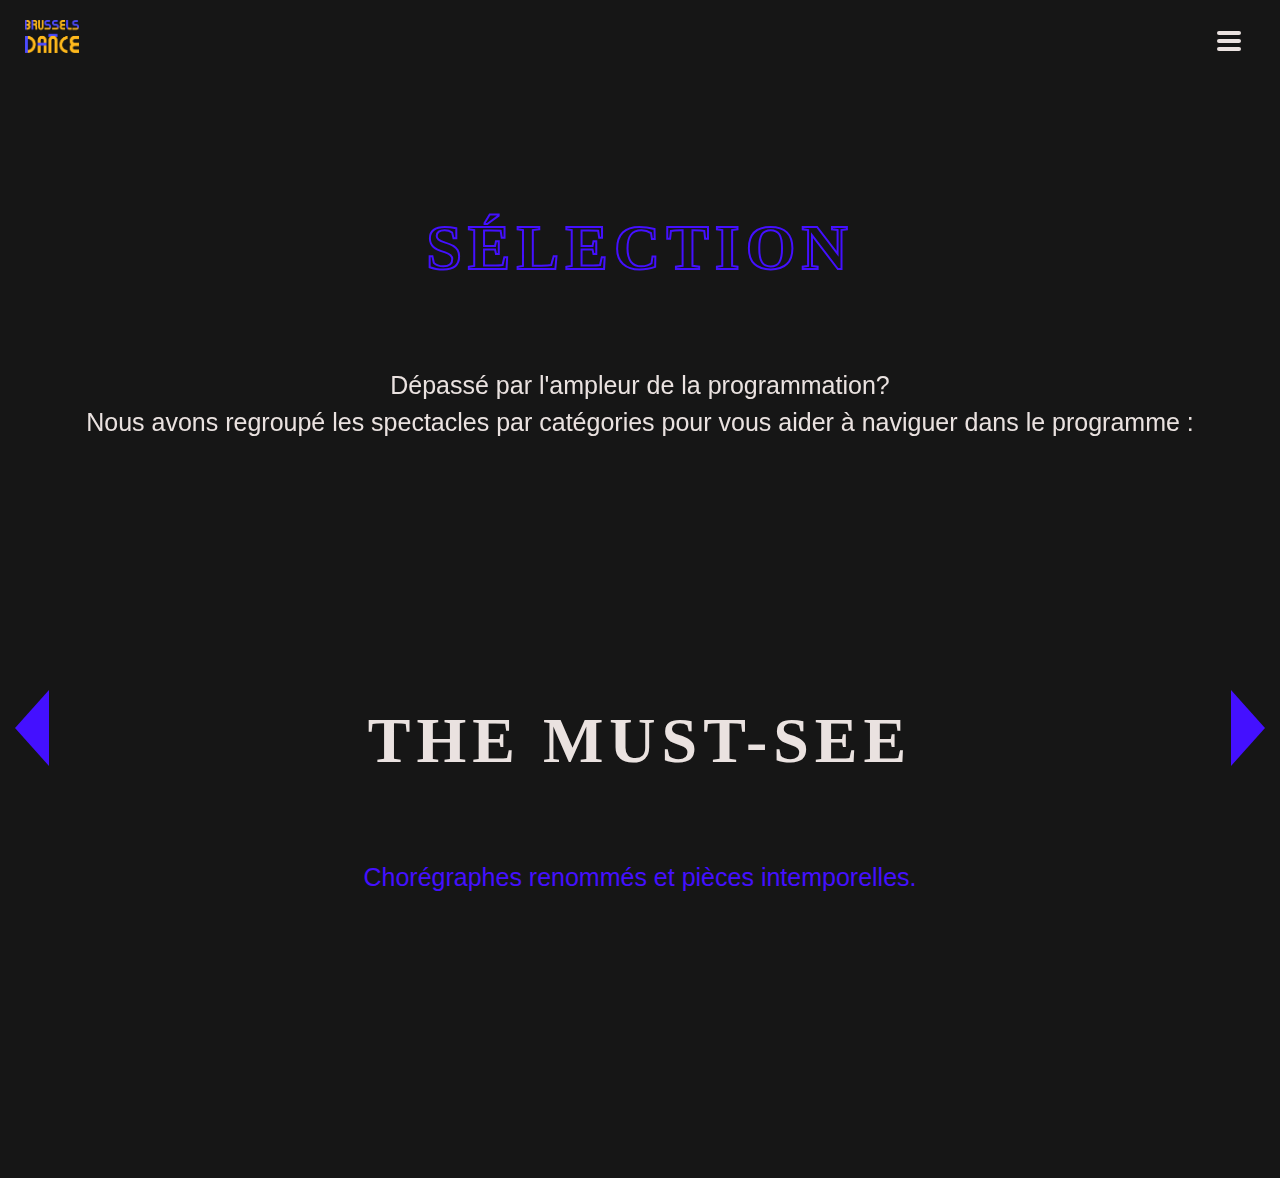
<file: selection.html>
<!DOCTYPE html>
<html lang="en">
<head>
    <meta charset="UTF-8">
    <!--Meta-->
    <meta name="description" content="Brussels Dance Festival">
    <meta name="keywords" content="camille scalais, camille, scalais, brussels, dance, festival, contemporaine, projet, HTML, CSS, Javascript">
    <meta name="robots" content="camille scalais, scalais camille">
    <meta name="author" content="camille scalais">
    <meta name="viewport" content="width=device-width, initial-scale=1.0">
    <meta name="theme-color" content="#eb5252"/>
    <!--Bootstrap-->
    <link rel="stylesheet" href="css/bootstrap.min.css">
    <!-- Favicons -->
    <link sizes="512x512" href="icon/logo.png" rel="icon">
    <!-- safari -->
    <link rel="apple-touch-icon" href="icon/logo.png">
    <!--CSS-->
    <link rel="stylesheet" href="scss/style.css">
    <!--fontawesome-->
    <link rel="stylesheet" href="https://use.fontawesome.com/releases/v5.15.1/css/all.css" integrity="sha384-vp86vTRFVJgpjF9jiIGPEEqYqlDwgyBgEF109VFjmqGmIY/Y4HV4d3Gp2irVfcrp" crossorigin="anonymous">
    <!--fullpage-->
    <link rel="stylesheet" type="text/css" href="css/fullpage.css">
    <title itemprop="name">Brussels Dance Festival</title>
</head>
<body>
<div id="resolution"></div>
   <div class="container-fluid">
    <header class="fixed-top">
        <img src="icon/logo.png" alt="logo" id="logo-img" width="640" height="360" class="fixed-top">
            <div id="menuArea">
                <input type="checkbox" id="menuToggle" class="input-menu"></input>
                <label for="menuToggle" class="menuOpen label-menu">
                <div class="open"></div>
                </label>
                <div class="menu menuEffects">
                    <label for="menuToggle"></label>
                    <div class="menuContent">
                        <ul>
                            <li><a href="index.html" class="a-menu">Brussels Dance</a></li>
                            <li><a href="program.html" class="a-menu">Programme</a></li>
                            <li><a href="agenda.html" class="a-menu">Agenda</a></li>
                            <li><a href="lieux.html" class="a-menu">Lieux</a></li>
                            <li><a href="contact.html" class="a-menu">Contact</a></li>
                            <li><a href="#" class="a-menu">Partenaires</a></li>
                            <li><a href="selection.html" class="a-menu">Sélection</a></li>
                        </ul>
                    </div><!--menuContent-->
                </div><!--menuEffects-->
            </div><!--menuArea-->
        </header>

        <div id="selection">
            <h2 class="h2 bleu-contour">Sélection</h2>
            <p class="sous-titre">Dépassé par l'ampleur de la programmation?<br>
            Nous avons regroupé les spectacles par catégories pour vous aider à naviguer dans le programme :</p>
        </div>
    </div><!--container-fluid-->

        <div id="fullpage">
            <div class="section fp-auto-height-responsive" id="section0">
                <div class="slide" id="slide1">
                    <h2 class="h2"><a href="#">The must-see</a></h2>
                    <p class="selection">Chorégraphes renommés et pièces intemporelles.</p>
                </div><!--slide-->
                <div class="slide" id="slide2">
                    <h2 class="h2"><a href="#">The brusseleir</a></h2>
                    <p class="selection">Spectacles de Bruxelles, à Bruxelles, pour Bruxelles!</p>
                </div><!--slide-->
                <div class="slide" id="slide3">
                    <h2 class="h2"><a href="#">The young and reckless</a></h2>
                    <p class="selection">Spectacles de jeunes chorégraphes. Venez découvrir la nouvelle génération!</p>
                </div><!--slide-->
            </div><!--section-->
        </div><!--fullpage-->

       

   

    </div><!--container-fluid-->
   


<!-- Scripts -->
<script src="js/jquery-3.5.1.min.js"></script>
<script src="js/bootstrap.min.js"></script>
<script src="js/scripts.js"></script>
<script src="https://kit.fontawesome.com/2c0c67d28b.js" crossorigin="anonymous"></script>
<script type="text/javascript" src="js/fullpage.js"></script>

<script type="text/javascript">
    var myFullpage = new fullpage('#fullpage', {
        anchors: ['firstPage'],
        sectionsColor: ['#161616'],
        css3: true,
        navigation: true,
        navigationPosition: 'right',
        navigationTooltips: ['First page', 'Second page', 'Third and last page'],
        responsiveWidth: 900,
        afterResponsive: function(isResponsive){

        }
    });
</script>
</body>
</html>
</file>
<file: scss/style.css>
@import url("https://fonts.googleapis.com/css2?family=Cinzel:wght@400;500;600;700;800;900&display=swap");
@import url("https://fonts.googleapis.com/css2?family=Cinzel:wght@400;500;600;700;800;900&family=Montserrat:ital,wght@0,100;0,200;0,300;0,400;0,500;0,600;0,700;0,800;0,900;1,100;1,200;1,300;1,400;1,500;1,600;1,700;1,800;1,900&display=swap");
#resolution {
  position: absolute;
  z-index: 999;
  width: 100%;
}

html, body {
  width: 100%;
  height: 100%;
  background-color: #161616;
  margin: 0;
  padding: 0;
}

* {
  -webkit-box-sizing: border-box;
          box-sizing: border-box;
}

a {
  color: #EAE2E0;
}

a:hover {
  color: #4410ff;
  text-decoration: none;
}

img {
  display: block;
  width: 100%;
}

.butter {
  position: relative;
  width: 100%;
}

.center {
  text-align: center;
}

.bleu-contour {
  -webkit-text-stroke: 2px;
  -webkit-text-stroke-color: #4410ff;
}

#bar-cookie {
  background-color: #EEE;
  text-align: center;
  padding: 2rem;
}

#politique-cookies {
  color: #161616;
}

#participer {
  color: #161616;
  text-transform: uppercase;
}

.game {
  background-color: #FFCC33;
  background-image: url(../img/motif-j.png);
  background-size: 100%;
  max-width: 100% !important;
  padding: 2.5em;
  text-align: center;
  margin-top: 13rem;
}

#nom, #prenom, #mail-1, #mail-2 {
  width: 50%;
  margin-left: auto;
  margin-right: auto;
  -webkit-box-pack: center;
      -ms-flex-pack: center;
          justify-content: center;
}

main {
  min-height: 200px;
  background-color: #161616;
  padding-bottom: 10rem;
  height: 100%;
}

h2, .h2 {
  color: #161616;
  font-family: 'cinzelblack';
  font-size: 4em;
  letter-spacing: 6px;
  font-weight: 800;
  text-align: center;
  text-transform: uppercase;
  margin-top: 10rem;
  margin-bottom: 5rem;
}

h3, h4 {
  font-family: 'cinzelblack';
  font-weight: 800;
  color: #4410ff;
}

header {
  min-height: 5rem;
  padding: 1rem;
  padding-right: 3rem;
  position: relative;
  background-color: #161616;
  height: 3rem;
  display: block;
}

.img-logo {
  width: 100px;
  height: auto;
}

.logo {
  width: 100px;
  margin-left: auto;
  margin-right: auto;
}

#logo-img {
  margin-top: 15px;
  margin-left: 20px;
  padding: 5px;
  width: 5%;
  height: auto;
  z-index: 888;
  margin-right: auto;
}

.backparallax {
  background-image: url(../layers/logo.png);
  background-repeat: no-repeat;
  background-size: cover;
  background-position: center;
  height: 100%;
  margin-bottom: 10rem;
}

.scene-parallax {
  margin: 0 auto;
  max-width: 100%;
  padding: 10px;
  position: relative;
  height: 100%;
}

.home {
  color: #EAE2E0;
  font-size: 30px;
  font-weight: 200;
  text-align: center;
  margin-top: -3rem;
  margin-bottom: 6rem;
}

.faq-section {
  width: 100%;
}

.faq-concours {
  -webkit-box-align: center;
      -ms-flex-align: center;
          align-items: center;
  margin-top: 15rem;
}

.faq-title h3 {
  position: relative;
  margin-bottom: 45px;
  display: inline-block;
  font-weight: 600;
  line-height: 1;
  margin-left: 50px;
  font-size: 3rem;
}

.faq-title p {
  padding: 0 190px;
  margin-bottom: 10px;
}

.faq {
  background: #EAE2E0;
  border-radius: 4px;
}

.faq .card {
  border: none;
  background: none;
  border-bottom: 1px dashed #11FFEE;
}

.faq .card .card-header {
  padding: 0px;
  border: none;
  background: none;
  -webkit-transition: all 0.3s ease 0s;
  transition: all 0.3s ease 0s;
}

.faq .card .card-header:hover {
  background: #d6d6d67c;
  padding-left: 10px;
}

.faq .card .card-header .faq-title {
  width: 100%;
  text-align: left;
  padding: 0px;
  padding-left: 30px;
  padding-right: 30px;
  font-weight: 400;
  font-size: 15px;
  letter-spacing: 1px;
  color: #4410ff;
  text-decoration: none !important;
  -webkit-transition: all 0.3s ease 0s;
  transition: all 0.3s ease 0s;
  cursor: pointer;
  padding-top: 20px;
  padding-bottom: 20px;
}

.faq .card .card-header .faq-title .badge {
  display: inline-block;
  width: 20px;
  height: 20px;
  line-height: 14px;
  border-radius: 100px;
  text-align: center;
  background: #4410ff;
  color: #EAE2E0;
  font-size: 12px;
  margin-right: 20px;
}

.faq .card .card-body {
  padding: 30px;
  padding-left: 35px;
  padding-bottom: 16px;
  font-weight: 400;
  font-size: 16px;
  color: #161616;
  line-height: 28px;
  letter-spacing: 1px;
  border-top: 1px solid #EAE2E0;
}

.faq .card .card-body p {
  margin-bottom: 14px;
}

#video {
  width: 100%;
  height: 100%;
}

.input-menu {
  display: none;
}

.open {
  background-color: #EAE2E0;
  width: 24px;
  height: 4px;
  display: block;
  border-radius: 2px;
  cursor: pointer;
  position: relative;
  top: 8px;
  z-index: inherit;
}

.open:before {
  content: "";
  background-color: #EAE2E0;
  width: 24px;
  height: 4px;
  display: block;
  border-radius: 2px;
  position: relative;
  top: -8px;
  -webkit-transform: rotate(0deg);
          transform: rotate(0deg);
  -webkit-transition: all 0.3s ease;
  transition: all 0.3s ease;
}

.open:after {
  content: "";
  background-color: #EAE2E0;
  width: 24px;
  height: 4px;
  display: block;
  border-radius: 2px;
  position: relative;
  top: 4px;
  -webkit-transform: rotate(0deg);
          transform: rotate(0deg);
  -webkit-transition: all 0.3s ease;
  transition: all 0.3s ease;
}

.menuOpen {
  width: 24px;
  height: 20px;
  display: block;
  padding: 15px;
  cursor: pointer;
  float: right;
  z-index: 555;
}

.menuOpen:hover .open:before {
  top: -9px;
}

.menuOpen:hover .open:after {
  top: 5px;
}

.menu {
  position: fixed;
  width: 100vw;
  height: 100vh;
  top: 0;
  left: 0;
  background-color: #161616;
}

.menu .label-menu {
  width: 30px;
  height: 30px;
  position: absolute;
  right: 20px;
  top: 20px;
  background-size: 100%;
  cursor: pointer;
}

.menu .menuContent {
  position: relative;
  top: 10%;
  font-size: 54px;
  text-align: center;
}

.menu ul {
  list-style: none;
  padding: 0;
  margin: 0 auto;
}

.menu ul li .a-menu {
  display: block;
  color: #161616;
  text-shadow: 2px 0 0 #4410ff, 2px 2px 0 #4410ff, 0 2px 0 #4410ff, -2px 2px 0 #4410ff, -2px 0 0 #4410ff, -2px -2px 0 #4410ff, 0 -2px 0 #4410ff, 2px -2px 0 #4410ff;
  text-decoration: none;
  -webkit-transition: color 0.2s;
  transition: color 0.2s;
  text-transform: uppercase;
  padding: 10px 0;
  font-family: 'cinzelblack';
  letter-spacing: 10px;
}

.a-menu {
  text-decoration: none;
  position: relative;
}

.a-menu:before {
  content: "";
  position: absolute;
  width: 100%;
  height: 4px;
  bottom: 0;
  left: 0;
  margin-bottom: 50px;
  background-color: #FFCC33;
  visibility: hidden;
  -webkit-transform: scaleX(0);
  transform: scaleX(0);
  -webkit-transition: all 0.5s cubic-bezier(1, 0.25, 0, 0.75) 0s;
  transition: all 0.5s cubic-bezier(1, 0.25, 0, 0.75) 0s;
}

.a-menu:hover:before {
  visibility: visible;
  -webkit-transform: scaleX(1);
  transform: scaleX(1);
}

.menu ul li .a-menu:hover {
  color: #FFCC33;
  text-shadow: none;
}

.menuEffects {
  opacity: 0;
  visibility: hidden;
  -webkit-transition: opacity 0.5s, visibility 0.5s;
  transition: opacity 0.5s, visibility 0.5s;
  z-index: 9;
}

.menuEffects ul {
  -webkit-transform: translateY(0%);
          transform: translateY(0%);
  -webkit-transition: all 0.5s;
  transition: all 0.5s;
}

#menuToggle:checked ~ .menuEffects {
  opacity: 1;
  visibility: visible;
  -webkit-transition: opacity 0.5s;
  transition: opacity 0.5s;
}

#menuToggle:checked ~ .menuEffects ul {
  opacity: 1;
}

#menuToggle:checked ~ .menuOpen .open {
  background-color: transparent;
}

#menuToggle:checked ~ .menuOpen .open:before {
  content: "";
  background-color: #EAE2E0;
  -webkit-transform: rotate(45deg);
          transform: rotate(45deg);
  position: absolute;
  top: 0;
  right: 0;
  z-index: 8;
}

#menuToggle:checked ~ .menuOpen .open:after {
  content: "";
  background-color: #EAE2E0;
  -webkit-transform: rotate(-45deg);
          transform: rotate(-45deg);
  position: relative;
  top: 0;
  right: 0;
  z-index: 12;
}

#menuToggle:not(:checked) ~ .menuEffects ul {
  -webkit-transform: translateY(-30%);
          transform: translateY(-30%);
  z-index: 12;
}

.ul_program {
  display: -webkit-box;
  display: -ms-flexbox;
  display: flex;
  -ms-flex-pack: distribute;
      justify-content: space-around;
  padding-top: 5rem;
  padding-bottom: 3rem;
}

.li_program {
  list-style-type: none;
  text-transform: uppercase;
}

.content {
  padding: 10px;
  margin-bottom: 3rem;
}

.opacity-color {
  background: #4410ff;
  width: auto;
}

.opacity-color-img {
  width: 100%;
  opacity: .5;
  -webkit-transition: .3s ease-in-out;
  transition: .3s ease-in-out;
  position: unset !important;
}

.opacity-color:hover .opacity-color-img {
  opacity: 1;
}

.h3-program, .h3-program-rigth {
  color: #11FFEE;
  font-family: 'cinzelblack';
  font-weight: 600;
  font-size: 1.5em;
  text-transform: uppercase;
  margin-top: 5rem;
}

.h3-program-rigth, .h4-program-rigth, .h5-program-rigth {
  text-align: end;
}

.trait {
  width: 100%;
  border-top: 2px solid #11FFEE;
  margin-bottom: 2rem;
}

.trait-bleu {
  width: 100%;
  border-top: 2px solid #4410ff;
  margin-bottom: 2rem;
}

.h4-program, .h4-program-rigth {
  color: #EAE2E0;
  font-weight: 400;
  font-family: 'Montserrat', sans-serif;
  font-size: 1.2em;
}

.h5-program, .h5-program-rigth {
  color: #EAE2E0;
  text-transform: uppercase;
  font-weight: 200;
  font-family: 'Montserrat', sans-serif;
}

#more {
  display: none;
}

.top {
  margin-top: 10rem;
}

.carre {
  width: 20em;
  height: 20em;
  -o-object-fit: cover;
     object-fit: cover;
  margin-right: auto;
  margin-left: auto;
}

.info-lieux {
  color: #EAE2E0;
}

.carre-lieux {
  -o-object-fit: cover;
     object-fit: cover;
  height: 30rem;
}

.location {
  padding-left: 3rem;
  padding-right: 3rem;
}

.h3-lieux {
  color: #11FFEE;
  font-family: 'cinzelblack';
  font-weight: 600;
  font-size: 1.5em;
  text-transform: uppercase;
  margin-top: 3rem;
}

#fluid-lieux {
  padding: 0;
}

.black-div {
  background-color: #161616;
}

.white-div {
  background-color: #EAE2E0;
}

.white-div, .black-div {
  padding: 3rem;
  padding-left: 20rem;
  padding-right: 20rem;
}

th {
  color: #4410ff;
}

.agenda .agenda-date {
  width: 170px;
}

.agenda .agenda-date .dayofmonth {
  width: 40px;
  font-size: 36px;
  line-height: 36px;
  float: left;
  text-align: right;
  margin-right: 10px;
  color: #EAE2E0;
}

.agenda .agenda-date .shortdate {
  font-size: 0.75em;
}

.dayofweek {
  color: #EAE2E0;
}

.agenda .agenda-time {
  width: 140px;
  color: #EAE2E0;
}

.agenda .agenda-events {
  color: #196ab1;
}

.agenda .agenda-events .agenda-event {
  color: #EAE2E0;
}

.agenda_event {
  color: #FFCC33;
}

.agenda-lieu {
  color: #EAE2E0;
}

#section2 {
  margin-top: 10rem;
}

.row-even {
  width: 120%;
}

.h2even {
  position: absolute;
  text-align: center;
  z-index: 2;
  color: #161616;
  margin-left: -253px;
  text-transform: uppercase;
}

.blanc {
  color: #EAE2E0;
}

.white {
  padding-top: 12rem;
}

.black {
  padding-left: 0;
}

.div-titres {
  text-transform: uppercase;
  margin-top: 6rem;
}

.video {
  width: 100%;
  height: 500px;
  padding-right: 25px;
}

.div-credit {
  text-align: justify;
  padding: 20px;
}

.image-even {
  display: inline-block;
  position: relative;
  margin-top: 50px;
  width: 100%;
  margin-left: auto;
  margin-right: auto;
}

.image-even-img {
  height: 820px;
  -o-object-fit: cover;
     object-fit: cover;
}

.text-even {
  z-index: 2;
  position: absolute;
  text-align: center;
  color: #EAE2E0;
  width: 100%;
  height: 480;
}

.info-img-date {
  line-height: 1.15;
  z-index: 2;
  margin-top: -470px;
  text-align: center;
}

.info-texte {
  line-height: 1.35;
  text-align: justify;
  color: #EAE2E0;
  padding: 20px;
}

.info-img-prix {
  margin-top: 2rem;
}

.day {
  font-size: 2.81818rem;
  margin-right: 10px;
}

.hour {
  font-size: 1.81818rem;
  margin-left: 0 !important;
}

.price, .min {
  font-size: 1.3rem;
}

.even-fluid {
  padding-left: 0;
  padding-right: 0;
}

.even {
  background: -webkit-gradient(linear, left top, right top, color-stop(50%, #EAE2E0), color-stop(50%, #161616));
  background: linear-gradient(to right, #EAE2E0 50%, #161616 50%);
  margin: 0;
  height: 100%;
}

.info_even {
  background-color: #161616;
  color: #EAE2E0;
  padding: 5rem;
  margin-top: 5rem;
}

.wrapper {
  display: -webkit-box;
  display: -ms-flexbox;
  display: flex;
  -webkit-box-pack: center;
      -ms-flex-pack: center;
          justify-content: center;
  margin-top: 50px;
}

.cta {
  display: -webkit-box;
  display: -ms-flexbox;
  display: flex;
  padding: 5px 20px;
  text-decoration: none;
  font-size: 25px;
  color: white;
  background: #FFCC33;
  -webkit-transition: 1s;
  transition: 1s;
  -webkit-box-shadow: 6px 6px 0 #4410ff;
          box-shadow: 6px 6px 0 #4410ff;
  -webkit-transform: skewX(-15deg);
          transform: skewX(-15deg);
}

.cta:focus {
  outline: none;
}

.cta:hover {
  -webkit-transition: 0.5s;
  transition: 0.5s;
  -webkit-box-shadow: 10px 10px 0 #4410ff;
          box-shadow: 10px 10px 0 #4410ff;
}

.cta span:nth-child(2) {
  -webkit-transition: 0.5s;
  transition: 0.5s;
  margin-right: 0px;
}

.cta:hover span:nth-child(2) {
  -webkit-transition: 0.5s;
  transition: 0.5s;
  margin-right: 45px;
}

span {
  -webkit-transform: skewX(15deg);
          transform: skewX(15deg);
}

span:nth-child(2) {
  width: 20px;
  margin-left: 30px;
  position: relative;
}

path.one {
  -webkit-transition: 0.4s;
  transition: 0.4s;
  -webkit-transform: translateX(-60%);
          transform: translateX(-60%);
}

path.two {
  -webkit-transition: 0.5s;
  transition: 0.5s;
  -webkit-transform: translateX(-30%);
          transform: translateX(-30%);
}

.cta:hover path.three {
  -webkit-animation: color_anim 1s infinite 0.2s;
          animation: color_anim 1s infinite 0.2s;
}

.cta:hover path.one {
  -webkit-transform: translateX(0%);
          transform: translateX(0%);
  -webkit-animation: color_anim 1s infinite 0.6s;
          animation: color_anim 1s infinite 0.6s;
}

.cta:hover path.two {
  -webkit-transform: translateX(0%);
          transform: translateX(0%);
  -webkit-animation: color_anim 1s infinite 0.4s;
          animation: color_anim 1s infinite 0.4s;
}

@-webkit-keyframes color_anim {
  0% {
    fill: white;
  }
  50% {
    fill: #4410ff;
  }
  100% {
    fill: white;
  }
}

@keyframes color_anim {
  0% {
    fill: white;
  }
  50% {
    fill: #4410ff;
  }
  100% {
    fill: white;
  }
}

#fp-nav ul li a span, .fp-slidesNav ul li a span {
  display: none;
}

.selection {
  color: #4410ff;
  font-size: 25px;
  text-align: center;
}

#selection {
  position: relative;
  z-index: 3;
  padding-top: 50px;
  margin-bottom: -180px;
}

.sous-titre {
  text-align: center;
  color: #EAE2E0;
  font-size: 25px;
  font-weight: 200;
}

.fp-controlArrow.fp-next {
  border-color: transparent transparent transparent #4410ff !important;
}

.fp-controlArrow.fp-prev {
  border-color: transparent #4410ff transparent transparent !important;
}

label {
  color: #EAE2E0;
}

input[type=text], select, textarea {
  width: 100%;
  padding: 12px;
  border: 1px solid #ccc;
  margin-top: 6px;
  margin-bottom: 16px;
  resize: vertical;
}

input[type=submit] {
  background-color: #4410ff;
  color: #EAE2E0;
  padding: 12px 20px;
  border: none;
  cursor: pointer;
}

input[type=submit]:hover {
  background-color: #4410ff;
}

.column {
  float: left;
  width: 50%;
  margin-top: 6px;
  padding: 20px;
}

.row:after {
  content: "";
  display: table;
  clear: both;
}

.press {
  margin-bottom: 5rem;
  display: block;
  text-align: left;
}

.ressoc {
  margin-bottom: 7rem;
}

.reseaux {
  font-size: 2.5rem;
}

#main-lieux {
  padding-bottom: 0;
}

footer, .footer {
  width: 100%;
  min-height: 250px;
  padding: 10px 0px 25px 0px;
  margin-top: 5rem;
}

#footer-lieux {
  margin-bottom: 5rem;
}

.bottom_border {
  border-top: 2px solid #FFCC33;
}

.foote_bottom_ul_amrc {
  list-style-type: none;
  padding: 0px;
  display: table;
  margin-top: 10px;
  margin-right: auto;
  margin-bottom: 10px;
  margin-left: auto;
}

.foote_bottom_ul_amrc li {
  display: inline;
}

.foote_bottom_ul_amrc li a {
  color: #FFCC33;
  font-size: 20px;
  margin: 0 12px;
}

.foote_bottom_ul_amrc li a:hover {
  color: #4410ff;
}

.social_footer_ul {
  display: table;
  margin: 0 auto 0 auto;
  list-style-type: none;
}

.social_footer_ul li {
  padding-left: 10px;
  padding-right: 10px;
  padding-top: 10px;
  float: left;
}

.social_footer_ul li a {
  color: #FFCC33;
  border: 1.5px solid #FFCC33;
  padding: 8px;
  border-radius: 50%;
  text-align: center;
}

.social_footer_ul li a:hover {
  color: #4410ff;
  border: 1px solid #4410ff;
  padding: 8px;
  border-radius: 50%;
  -webkit-transition: color 140ms ease;
  transition: color 140ms ease;
}

.social_footer_ul li i {
  width: 20px;
  height: 20px;
  text-align: center;
}

.text-noir {
  color: #161616;
}

.bleu {
  color: #4410ff;
}

.text-blanc {
  color: #EAE2E0;
}

/* Extra large devices (large laptops and desktops, 1200px and up) */
@media (max-width: 1200px) {
  #resolution {
    background-color: #0a96a8;
  }
  #resolution::after {
    content: "XL (1200px)";
  }
  .row-even {
    width: auto;
  }
}

/* Large devices (laptops/desktops, 992px and up) */
@media (max-width: 992px) {
  #resolution {
    background-color: #f52d8a;
  }
  #resolution::after {
    content: "L (desktops, 992px and up)";
  }
  main {
    padding-bottom: 4rem;
  }
  h2 {
    font-size: 3rem;
  }
  .home {
    font-size: 25px;
  }
  .video {
    margin-bottom: 4rem;
  }
  .game {
    margin-top: 5rem;
  }
  .faq-concours {
    display: block;
  }
  .col-8 {
    max-width: initial;
  }
  .col-4 {
    max-width: initial;
  }
  .ul_program {
    padding-top: 2rem;
  }
  #selection {
    margin-bottom: 0;
  }
  .sous-titre {
    font-size: 20px;
    margin-bottom: 100px;
  }
  .fp-slidesContainer {
    -webkit-transform: none;
            transform: none;
  }
  .h2 {
    font-size: 3rem;
  }
  .selection {
    font-size: 20px;
  }
  .fp-tableCell {
    display: block !important;
  }
  .fp-controlArrow {
    top: 8% !important;
  }
  .white {
    padding-left: 1rem;
    padding-right: 1rem;
    -webkit-box-pack: center;
        -ms-flex-pack: center;
            justify-content: center;
    padding-top: 8rem;
  }
  .video {
    padding-right: inherit;
  }
  .image-even-img {
    height: 700px;
  }
  #section2 {
    margin-top: 6rem;
  }
  .carre-lieux {
    height: 100%;
  }
  footer {
    background-size: 50%;
  }
  .foote_bottom_ul_amrc {
    display: block !important;
  }
  .form-control {
    display: block !important;
    width: 100% !important;
  }
}

/* Medium devices (landscape tablets, 768px and up) */
@media (max-width: 768px) {
  #resolution {
    background-color: #787af7;
  }
  #resolution::after {
    content: "Medium devices (tablets, 768px and up)";
  }
  .menu .menuContent {
    font-size: 30px;
  }
  .a-menu:before {
    margin-bottom: 30px;
    height: 3px;
  }
  .top {
    margin-top: 1rem;
  }
  .h3-program, .h3-program-rigth {
    margin-top: 2rem;
  }
  .carre {
    width: 30em;
    height: 20em;
    -o-object-fit: cover;
       object-fit: cover;
    margin-right: auto;
    margin-left: auto;
  }
  .medium {
    display: -webkit-box;
    display: -ms-flexbox;
    display: flex;
    -webkit-box-orient: vertical;
    -webkit-box-direction: reverse;
        -ms-flex-direction: column-reverse;
            flex-direction: column-reverse;
  }
  .even {
    background: #161616;
  }
  .reverse {
    -ms-flex-wrap: wrap-reverse;
        flex-wrap: wrap-reverse;
  }
  .div-credit {
    color: #EAE2E0;
  }
  #section2 {
    margin-top: 4rem;
  }
  .h2even {
    margin-left: 0;
    text-align: center;
    width: 100%;
    color: #EAE2E0;
  }
  .black {
    padding-left: 15px;
  }
  .carre-lieux {
    max-height: 20rem;
  }
  .top {
    margin-top: 8rem;
  }
  .location {
    padding-left: 0;
    padding-right: 0;
  }
  footer {
    background-size: cover;
  }
  .cta-title {
    font-size: 40px;
  }
}

/* Small devices (portrait tablets and large phones, 600px and up) */
@media (max-width: 600px) {
  #resolution {
    background-color: #eafdc6;
  }
  #resolution::after {
    content: "S (600px)";
  }
  .backparallax {
    display: none;
  }
  #buttontop {
    display: none;
  }
  footer {
    margin-top: 5rem;
  }
  .column, input[type=submit] {
    width: 100%;
    margin-top: 0;
  }
  .p-3 {
    padding: 0.5rem !important;
  }
  .day {
    font-size: 1.81818rem;
  }
  .hour {
    font-size: 0.81818rem;
  }
  .info-img-prix {
    margin-top: 1.5rem;
  }
  .price, .min {
    font-size: 1rem;
  }
  .image-even-img {
    height: 600px;
  }
  .info-img-date {
    margin-top: -390px;
  }
  .white {
    padding-top: 1rem;
  }
}

/* Small devices (landscape phones, 576px and up)*/
@media (max-width: 450px) {
  #resolution {
    background-color: #f59e2d;
  }
  #resolution::after {
    content: "XS (450px)";
  }
  main {
    padding-bottom: 3rem;
  }
  h2, .h2 {
    font-size: 3em;
  }
  .fp-controlArrow {
    top: 30% !important;
  }
  .fp-controlArrow.fp-prev {
    border-width: 19.25px 17px 19.25px 0 !important;
  }
  .fp-controlArrow.fp-next {
    border-width: 19.25px 0 19.25px 17px !important;
  }
  .h2even {
    margin-top: 20px;
  }
}
/*# sourceMappingURL=style.css.map */
</file>
<file: css/fullpage.css>
/*!
 * fullPage 3.0.9
 * https://github.com/alvarotrigo/fullPage.js
 *
 * @license GPLv3 for open source use only
 * or Fullpage Commercial License for commercial use
 * http://alvarotrigo.com/fullPage/pricing/
 *
 * Copyright (C) 2018 http://alvarotrigo.com/fullPage - A project by Alvaro Trigo
 */
 html.fp-enabled,
 .fp-enabled body {
     margin: 0;
     padding: 0;
     overflow:hidden;
 
     /*Avoid flicker on slides transitions for mobile phones #336 */
     -webkit-tap-highlight-color: rgba(0,0,0,0);
 }
 .fp-section {
     position: relative;
     -webkit-box-sizing: border-box; /* Safari<=5 Android<=3 */
     -moz-box-sizing: border-box; /* <=28 */
     box-sizing: border-box;
 }
 .fp-slide {
     float: left;
 }
 .fp-slide, .fp-slidesContainer {
     height: 100%;
     display: block;
 }
 .fp-slides {
     z-index:1;
     height: 100%;
     overflow: hidden;
     position: relative;
     -webkit-transition: all 0.3s ease-out; /* Safari<=6 Android<=4.3 */
     transition: all 0.3s ease-out;
 }
 .fp-section.fp-table, .fp-slide.fp-table {
     display: table;
     table-layout:fixed;
     width: 100%;
 }
 .fp-tableCell {
     display: table-cell;
     vertical-align: middle;
     width: 100%;
     height: 100%;
 }
 .fp-slidesContainer {
     float: left;
     position: relative;
 }
 .fp-controlArrow {
     -webkit-user-select: none; /* webkit (safari, chrome) browsers */
     -moz-user-select: none; /* mozilla browsers */
     -khtml-user-select: none; /* webkit (konqueror) browsers */
     -ms-user-select: none; /* IE10+ */
     position: absolute;
     z-index: 4;
     top: 50%;
     cursor: pointer;
     width: 0;
     height: 0;
     border-style: solid;
     margin-top: -38px;
     -webkit-transform: translate3d(0,0,0);
     -ms-transform: translate3d(0,0,0);
     transform: translate3d(0,0,0);
 }
 .fp-controlArrow.fp-prev {
     left: 15px;
     width: 0;
     border-width: 38.5px 34px 38.5px 0;
     border-color: transparent #fff transparent transparent;
 }
 .fp-controlArrow.fp-next {
     right: 15px;
     border-width: 38.5px 0 38.5px 34px;
     border-color: transparent transparent transparent #fff;
 }
 .fp-scrollable {
     overflow: hidden;
     position: relative;
 }
 .fp-scroller{
     overflow: hidden;
 }
 .iScrollIndicator{
     border: 0 !important;
 }
 .fp-notransition {
     -webkit-transition: none !important;
     transition: none !important;
 }
 #fp-nav {
     position: fixed;
     z-index: 100;
     top: 50%;
     opacity: 1;
     transform: translateY(-50%);
     -ms-transform: translateY(-50%);
     -webkit-transform: translate3d(0,-50%,0);
 }
 #fp-nav.fp-right {
     right: 17px;
 }
 #fp-nav.fp-left {
     left: 17px;
 }
 .fp-slidesNav{
     position: absolute;
     z-index: 4;
     opacity: 1;
     -webkit-transform: translate3d(0,0,0);
     -ms-transform: translate3d(0,0,0);
     transform: translate3d(0,0,0);
     left: 0 !important;
     right: 0;
     margin: 0 auto !important;
 }
 .fp-slidesNav.fp-bottom {
     bottom: 17px;
 }
 .fp-slidesNav.fp-top {
     top: 17px;
 }
 #fp-nav ul,
 .fp-slidesNav ul {
   margin: 0;
   padding: 0;
 }
 #fp-nav ul li,
 .fp-slidesNav ul li {
     display: block;
     width: 14px;
     height: 13px;
     margin: 7px;
     position:relative;
 }
 .fp-slidesNav ul li {
     display: inline-block;
 }
 #fp-nav ul li a,
 .fp-slidesNav ul li a {
     display: block;
     position: relative;
     z-index: 1;
     width: 100%;
     height: 100%;
     cursor: pointer;
     text-decoration: none;
 }
 #fp-nav ul li a.active span,
 .fp-slidesNav ul li a.active span,
 #fp-nav ul li:hover a.active span,
 .fp-slidesNav ul li:hover a.active span{
     height: 12px;
     width: 12px;
     margin: -6px 0 0 -6px;
     border-radius: 100%;
  }
 #fp-nav ul li a span,
 .fp-slidesNav ul li a span {
     border-radius: 50%;
     position: absolute;
     z-index: 1;
     height: 4px;
     width: 4px;
     border: 0;
     background: #333;
     left: 50%;
     top: 50%;
     margin: -2px 0 0 -2px;
     -webkit-transition: all 0.1s ease-in-out;
     -moz-transition: all 0.1s ease-in-out;
     -o-transition: all 0.1s ease-in-out;
     transition: all 0.1s ease-in-out;
 }
 #fp-nav ul li:hover a span,
 .fp-slidesNav ul li:hover a span{
     width: 10px;
     height: 10px;
     margin: -5px 0px 0px -5px;
 }
 #fp-nav ul li .fp-tooltip {
     position: absolute;
     top: -2px;
     color: #fff;
     font-size: 14px;
     font-family: arial, helvetica, sans-serif;
     white-space: nowrap;
     max-width: 220px;
     overflow: hidden;
     display: block;
     opacity: 0;
     width: 0;
     cursor: pointer;
 }
 #fp-nav ul li:hover .fp-tooltip,
 #fp-nav.fp-show-active a.active + .fp-tooltip {
     -webkit-transition: opacity 0.2s ease-in;
     transition: opacity 0.2s ease-in;
     width: auto;
     opacity: 1;
 }
 #fp-nav ul li .fp-tooltip.fp-right {
     right: 20px;
 }
 #fp-nav ul li .fp-tooltip.fp-left {
     left: 20px;
 }
 .fp-auto-height.fp-section,
 .fp-auto-height .fp-slide,
 .fp-auto-height .fp-tableCell{
     height: auto !important;
 }
 
 .fp-responsive .fp-auto-height-responsive.fp-section,
 .fp-responsive .fp-auto-height-responsive .fp-slide,
 .fp-responsive .fp-auto-height-responsive .fp-tableCell {
     height: auto !important;
 }
 
 /*Only display content to screen readers*/
 .fp-sr-only{
     position: absolute;
     width: 1px;
     height: 1px;
     padding: 0;
     overflow: hidden;
     clip: rect(0, 0, 0, 0);
     white-space: nowrap;
     border: 0;
 }
</file>
